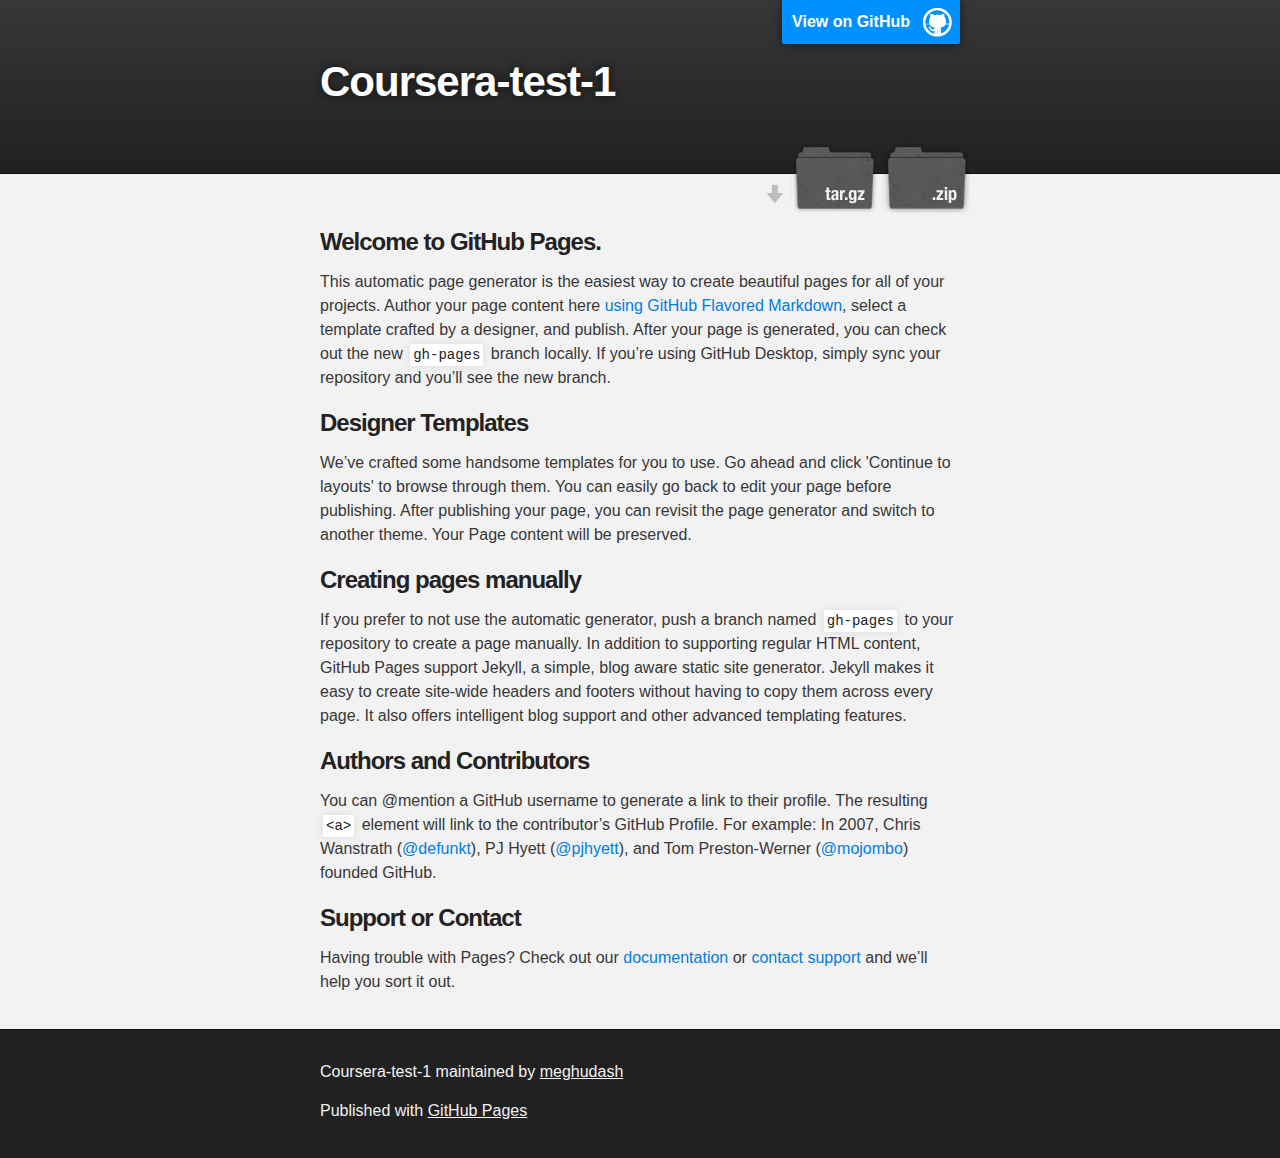
<file: index.html>
<!DOCTYPE html>
<html>

  <head>
    <meta charset='utf-8'>
    <meta http-equiv="X-UA-Compatible" content="chrome=1">
    <meta name="description" content="Coursera-test-1 : ">

    <link rel="stylesheet" type="text/css" media="screen" href="stylesheets/stylesheet.css">

    <title>Coursera-test-1</title>
  </head>

  <body>

    <!-- HEADER -->
    <div id="header_wrap" class="outer">
        <header class="inner">
          <a id="forkme_banner" href="https://github.com/meghudash/coursera-test-1">View on GitHub</a>

          <h1 id="project_title">Coursera-test-1</h1>
          <h2 id="project_tagline"></h2>

            <section id="downloads">
              <a class="zip_download_link" href="https://github.com/meghudash/coursera-test-1/zipball/master">Download this project as a .zip file</a>
              <a class="tar_download_link" href="https://github.com/meghudash/coursera-test-1/tarball/master">Download this project as a tar.gz file</a>
            </section>
        </header>
    </div>

    <!-- MAIN CONTENT -->
    <div id="main_content_wrap" class="outer">
      <section id="main_content" class="inner">
        <h3>
<a id="welcome-to-github-pages" class="anchor" href="#welcome-to-github-pages" aria-hidden="true"><span aria-hidden="true" class="octicon octicon-link"></span></a>Welcome to GitHub Pages.</h3>
<p>This automatic page generator is the easiest way to create beautiful pages for all of your projects. Author your page content here <a href="https://guides.github.com/features/mastering-markdown/">using GitHub Flavored Markdown</a>, select a template crafted by a designer, and publish. After your page is generated, you can check out the new <code>gh-pages</code> branch locally. If you’re using GitHub Desktop, simply sync your repository and you’ll see the new branch.</p>
<h3>
<a id="designer-templates" class="anchor" href="#designer-templates" aria-hidden="true"><span aria-hidden="true" class="octicon octicon-link"></span></a>Designer Templates</h3>
<p>We’ve crafted some handsome templates for you to use. Go ahead and click 'Continue to layouts' to browse through them. You can easily go back to edit your page before publishing. After publishing your page, you can revisit the page generator and switch to another theme. Your Page content will be preserved.</p>
<h3>
<a id="creating-pages-manually" class="anchor" href="#creating-pages-manually" aria-hidden="true"><span aria-hidden="true" class="octicon octicon-link"></span></a>Creating pages manually</h3>
<p>If you prefer to not use the automatic generator, push a branch named <code>gh-pages</code> to your repository to create a page manually. In addition to supporting regular HTML content, GitHub Pages support Jekyll, a simple, blog aware static site generator. Jekyll makes it easy to create site-wide headers and footers without having to copy them across every page. It also offers intelligent blog support and other advanced templating features.</p>
<h3>
<a id="authors-and-contributors" class="anchor" href="#authors-and-contributors" aria-hidden="true"><span aria-hidden="true" class="octicon octicon-link"></span></a>Authors and Contributors</h3>
<p>You can @mention a GitHub username to generate a link to their profile. The resulting <code>&lt;a&gt;</code> element will link to the contributor’s GitHub Profile. For example: In 2007, Chris Wanstrath (<a class="user-mention" data-hovercard-type="user" data-hovercard-url="/users/defunkt/hovercard" data-octo-click="hovercard-link-click" data-octo-dimensions="link_type:self" href="https://github.com/defunkt">@defunkt</a>), PJ Hyett (<a class="user-mention" data-hovercard-type="user" data-hovercard-url="/users/pjhyett/hovercard" data-octo-click="hovercard-link-click" data-octo-dimensions="link_type:self" href="https://github.com/pjhyett">@pjhyett</a>), and Tom Preston-Werner (<a class="user-mention" data-hovercard-type="user" data-hovercard-url="/users/mojombo/hovercard" data-octo-click="hovercard-link-click" data-octo-dimensions="link_type:self" href="https://github.com/mojombo">@mojombo</a>) founded GitHub.</p>
<h3>
<a id="support-or-contact" class="anchor" href="#support-or-contact" aria-hidden="true"><span aria-hidden="true" class="octicon octicon-link"></span></a>Support or Contact</h3>
<p>Having trouble with Pages? Check out our <a href="https://help.github.com/pages">documentation</a> or <a href="https://github.com/contact">contact support</a> and we’ll help you sort it out.</p>
      </section>
    </div>

    <!-- FOOTER  -->
    <div id="footer_wrap" class="outer">
      <footer class="inner">
        <p class="copyright">Coursera-test-1 maintained by <a href="https://github.com/meghudash">meghudash</a></p>
        <p>Published with <a href="https://pages.github.com">GitHub Pages</a></p>
      </footer>
    </div>

    

  </body>
</html>
</file>
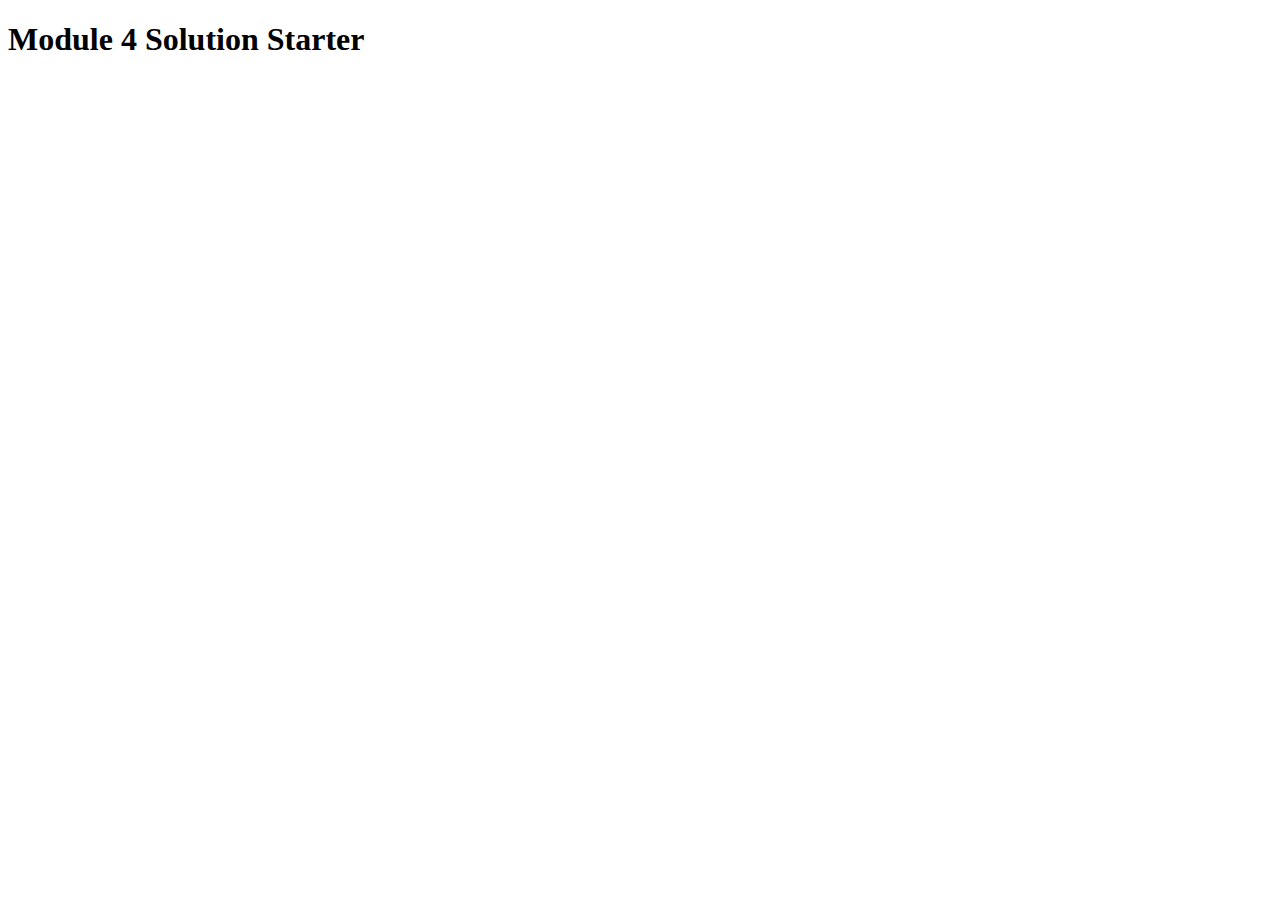
<file: Mod4-solutions/index.html>
<!DOCTYPE html>
<html>
<head>
  <meta charset="utf-8">
  <title>Module 4 Solution Starter</title>
  <script src="SpeakHello.js"></script>
  <script src="SpeakGoodBye.js"></script>
  <script src="script.js"></script>
</head>
<body>
  <h1>Module 4 Solution Starter</h1>
</body>
</html>
</file>
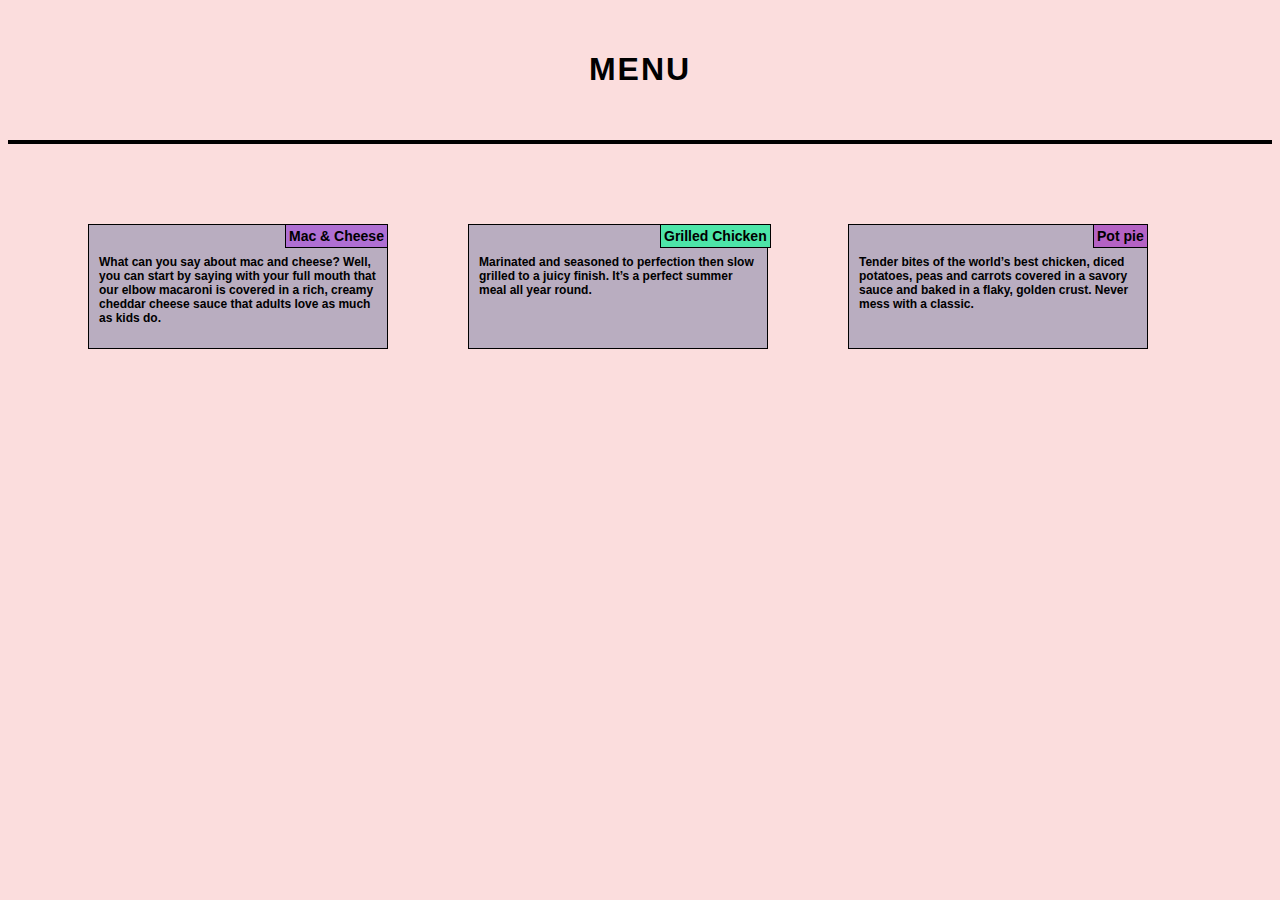
<file: mod2-solution.html>
<!doctype html>
<html>
<head>
  <meta charset="utf-8"/>
  <title>Assignment Solution-Mod-2</title>
  <link rel="stylesheet" type="text/css" href="mod2-solution.css">
  <meta name="viewport" content="width= device-width, initial-scale=1">
</head>
<body>
  <h1>MENU</h1>
  <div class="box1"></div>
  <section class="menu">
    <div class="menu1">
      <p id="para1">What can you say about mac and cheese? Well, you can start by saying with your
         full mouth that our elbow macaroni is covered in a rich,
         creamy cheddar cheese sauce that adults love as much as kids do.
     </p>
      <p id="section1"> Mac & Cheese </p>
    </div>
    <div class="menu2">
      <p id="para2">Marinated and seasoned to perfection then slow grilled to a juicy finish.
        It’s a perfect summer meal all year round.</p>
      <p id="section2"> Grilled Chicken</p>
    </div>
    <div class="menu3">
      <p id="para3">Tender bites of the world’s best chicken, diced potatoes, peas and carrots covered in a savory
         sauce and baked in a flaky, golden crust. Never mess with a classic.</p>
      <p id="section3">Pot pie</p>
    </div>
  </section>

</body>
</html>
</file>
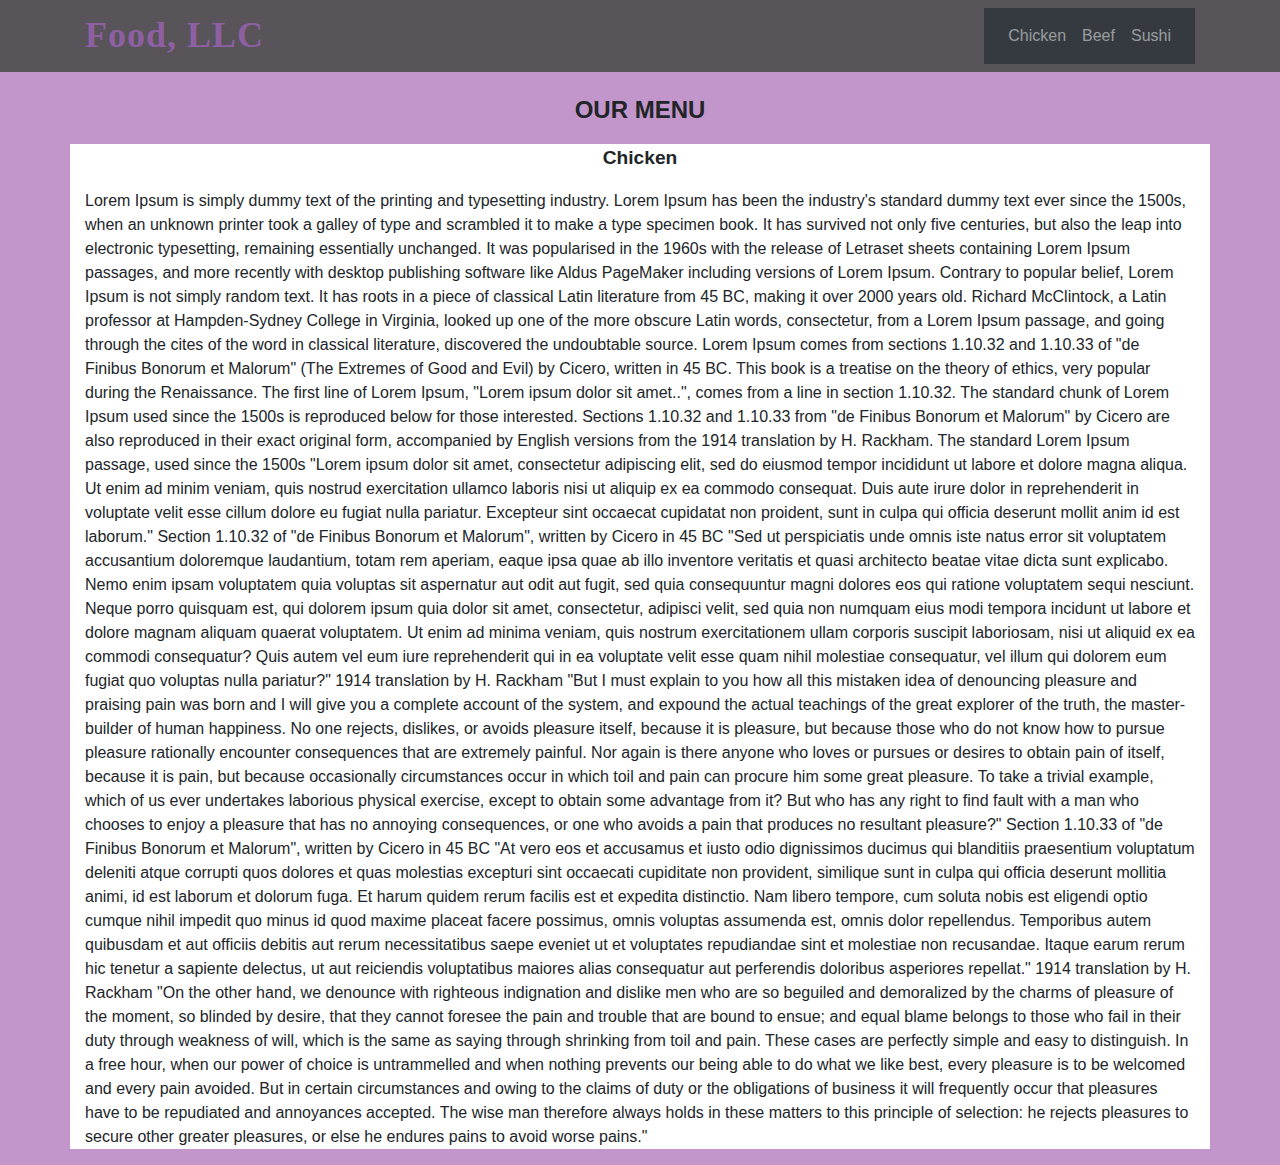
<file: Mod3-solutions/mod3-solution.html>
<!doctype html>
<html>
<head>
  <meta charset="utf-8"/>
  <title>Assignment Solution-Mod-3</title>
  <link rel="stylesheet" href="https://stackpath.bootstrapcdn.com/bootstrap/4.5.0/css/bootstrap.min.css" integrity="sha384-9aIt2nRpC12Uk9gS9baDl411NQApFmC26EwAOH8WgZl5MYYxFfc+NcPb1dKGj7Sk" crossorigin="anonymous">
  <link rel="stylesheet" href="css/bootstrap.min.css">
  <link rel="stylesheet" type="text/css" href="mod3-solution.css">
  <script src="js/bootstrap.min.js"></script>
  <script src="https://code.jquery.com/jquery-3.5.1.slim.min.js" integrity="sha384-DfXdz2htPH0lsSSs5nCTpuj/zy4C+OGpamoFVy38MVBnE+IbbVYUew+OrCXaRkfj" crossorigin="anonymous"></script>
<script src="https://cdn.jsdelivr.net/npm/popper.js@1.16.0/dist/umd/popper.min.js" integrity="sha384-Q6E9RHvbIyZFJoft+2mJbHaEWldlvI9IOYy5n3zV9zzTtmI3UksdQRVvoxMfooAo" crossorigin="anonymous"></script>
<script src="https://stackpath.bootstrapcdn.com/bootstrap/4.5.0/js/bootstrap.min.js" integrity="sha384-OgVRvuATP1z7JjHLkuOU7Xw704+h835Lr+6QL9UvYjZE3Ipu6Tp75j7Bh/kR0JKI" crossorigin="anonymous"></script>
  <meta name="viewport" content="width= device-width, initial-scale=1">
</head>
<body>
  <header>
    <nav id="header-nav" class="navbar navbar-default navbar-static-top">
      <div class="container">
        <nav class="navbar-brand">
          <a href="mod3-solution.html"><h1> Food, LLC </h1></a>
        </nav>
        <nav class="navbar navbar-expand-lg navbar-dark bg-dark">
          <button class="navbar-toggler visible-xs" type="button" data-toggle="collapse" data-target="#navbarTogglerDemo02" aria-controls="navbarTogglerDemo02" aria-expanded="false" aria-label="Toggle navigation">
            <span class="navbar-toggler-icon"></span>
          </button>

          <div class="collapse navbar-collapse" id="navbarTogglerDemo02">
            <ul class="navbar-nav mr-auto mt-2 mt-lg-0">
              <li class="nav-item">
                <a class="nav-link " href="#">Chicken</a>
              </li>
              <li class="nav-item">
                <a class="nav-link" href="#">Beef</a>
              </li>
              <li class="nav-item">
                <a class="nav-link" href="#">Sushi</a>
              </li>
            </ul>
          </div>
        </nav>
      </div>
    </nav>
  </header>
  <p class="page-header text-center"> Our Menu </p>
  <div class="container item-one">
    <p class="item-onee text-center"> Chicken </p>
    <p> Lorem Ipsum is simply dummy text of the printing and typesetting industry. Lorem Ipsum has been the industry's standard dummy text ever since the 1500s, when an unknown printer took a galley of type and scrambled it to make a type specimen book. It has survived not only five centuries, but also the leap into electronic typesetting, remaining essentially unchanged. It was popularised in the 1960s with the release of Letraset sheets containing Lorem Ipsum passages, and more recently with desktop publishing software like Aldus PageMaker including versions of Lorem Ipsum. Contrary to popular belief, Lorem Ipsum is not simply random text. It has roots in a piece of classical Latin literature from 45 BC, making it over 2000 years old. Richard McClintock, a Latin professor at Hampden-Sydney College in Virginia, looked up one of the more obscure Latin words, consectetur, from a Lorem Ipsum passage, and going through the cites of the word in classical literature, discovered the undoubtable source. Lorem Ipsum comes from sections 1.10.32 and 1.10.33 of "de Finibus Bonorum et Malorum" (The Extremes of Good and Evil) by Cicero, written in 45 BC. This book is a treatise on the theory of ethics, very popular during the Renaissance. The first line of Lorem Ipsum, "Lorem ipsum dolor sit amet..", comes from a line in section 1.10.32.

The standard chunk of Lorem Ipsum used since the 1500s is reproduced below for those interested. Sections 1.10.32 and 1.10.33 from "de Finibus Bonorum et Malorum" by Cicero are also reproduced in their exact original form, accompanied by English versions from the 1914 translation by H. Rackham.
The standard Lorem Ipsum passage, used since the 1500s
"Lorem ipsum dolor sit amet, consectetur adipiscing elit, sed do eiusmod tempor incididunt ut labore et dolore magna aliqua. Ut enim ad minim veniam, quis nostrud exercitation ullamco laboris nisi ut aliquip ex ea commodo consequat. Duis aute irure dolor in reprehenderit in voluptate velit esse cillum dolore eu fugiat nulla pariatur. Excepteur sint occaecat cupidatat non proident, sunt in culpa qui officia deserunt mollit anim id est laborum."

Section 1.10.32 of "de Finibus Bonorum et Malorum", written by Cicero in 45 BC
"Sed ut perspiciatis unde omnis iste natus error sit voluptatem accusantium doloremque laudantium, totam rem aperiam, eaque ipsa quae ab illo inventore veritatis et quasi architecto beatae vitae dicta sunt explicabo. Nemo enim ipsam voluptatem quia voluptas sit aspernatur aut odit aut fugit, sed quia consequuntur magni dolores eos qui ratione voluptatem sequi nesciunt. Neque porro quisquam est, qui dolorem ipsum quia dolor sit amet, consectetur, adipisci velit, sed quia non numquam eius modi tempora incidunt ut labore et dolore magnam aliquam quaerat voluptatem. Ut enim ad minima veniam, quis nostrum exercitationem ullam corporis suscipit laboriosam, nisi ut aliquid ex ea commodi consequatur? Quis autem vel eum iure reprehenderit qui in ea voluptate velit esse quam nihil molestiae consequatur, vel illum qui dolorem eum fugiat quo voluptas nulla pariatur?"

1914 translation by H. Rackham
"But I must explain to you how all this mistaken idea of denouncing pleasure and praising pain was born and I will give you a complete account of the system, and expound the actual teachings of the great explorer of the truth, the master-builder of human happiness. No one rejects, dislikes, or avoids pleasure itself, because it is pleasure, but because those who do not know how to pursue pleasure rationally encounter consequences that are extremely painful. Nor again is there anyone who loves or pursues or desires to obtain pain of itself, because it is pain, but because occasionally circumstances occur in which toil and pain can procure him some great pleasure. To take a trivial example, which of us ever undertakes laborious physical exercise, except to obtain some advantage from it? But who has any right to find fault with a man who chooses to enjoy a pleasure that has no annoying consequences, or one who avoids a pain that produces no resultant pleasure?"

Section 1.10.33 of "de Finibus Bonorum et Malorum", written by Cicero in 45 BC
"At vero eos et accusamus et iusto odio dignissimos ducimus qui blanditiis praesentium voluptatum deleniti atque corrupti quos dolores et quas molestias excepturi sint occaecati cupiditate non provident, similique sunt in culpa qui officia deserunt mollitia animi, id est laborum et dolorum fuga. Et harum quidem rerum facilis est et expedita distinctio. Nam libero tempore, cum soluta nobis est eligendi optio cumque nihil impedit quo minus id quod maxime placeat facere possimus, omnis voluptas assumenda est, omnis dolor repellendus. Temporibus autem quibusdam et aut officiis debitis aut rerum necessitatibus saepe eveniet ut et voluptates repudiandae sint et molestiae non recusandae. Itaque earum rerum hic tenetur a sapiente delectus, ut aut reiciendis voluptatibus maiores alias consequatur aut perferendis doloribus asperiores repellat."

1914 translation by H. Rackham
"On the other hand, we denounce with righteous indignation and dislike men who are so beguiled and demoralized by the charms of pleasure of the moment, so blinded by desire, that they cannot foresee the pain and trouble that are bound to ensue; and equal blame belongs to those who fail in their duty through weakness of will, which is the same as saying through shrinking from toil and pain. These cases are perfectly simple and easy to distinguish. In a free hour, when our power of choice is untrammelled and when nothing prevents our being able to do what we like best, every pleasure is to be welcomed and every pain avoided. But in certain circumstances and owing to the claims of duty or the obligations of business it will frequently occur that pleasures have to be repudiated and annoyances accepted. The wise man therefore always holds in these matters to this principle of selection: he rejects pleasures to secure other greater pleasures, or else he endures pains to avoid worse pains."

</p>
  </div>
</body>
</html>
</file>
<file: stylesheets/stylesheet.css>
/*******************************************************************************
Slate Theme for GitHub Pages
by Jason Costello, @jsncostello
*******************************************************************************/

@import url(github-light.css);

/*******************************************************************************
MeyerWeb Reset
*******************************************************************************/

html, body, div, span, applet, object, iframe,
h1, h2, h3, h4, h5, h6, p, blockquote, pre,
a, abbr, acronym, address, big, cite, code,
del, dfn, em, img, ins, kbd, q, s, samp,
small, strike, strong, sub, sup, tt, var,
b, u, i, center,
dl, dt, dd, ol, ul, li,
fieldset, form, label, legend,
table, caption, tbody, tfoot, thead, tr, th, td,
article, aside, canvas, details, embed,
figure, figcaption, footer, header, hgroup,
menu, nav, output, ruby, section, summary,
time, mark, audio, video {
  margin: 0;
  padding: 0;
  border: 0;
  font: inherit;
  vertical-align: baseline;
}

/* HTML5 display-role reset for older browsers */
article, aside, details, figcaption, figure,
footer, header, hgroup, menu, nav, section {
  display: block;
}

ol, ul {
  list-style: none;
}

table {
  border-collapse: collapse;
  border-spacing: 0;
}

/*******************************************************************************
Theme Styles
*******************************************************************************/

body {
  box-sizing: border-box;
  color:#373737;
  background: #212121;
  font-size: 16px;
  font-family: 'Myriad Pro', Calibri, Helvetica, Arial, sans-serif;
  line-height: 1.5;
  -webkit-font-smoothing: antialiased;
}

h1, h2, h3, h4, h5, h6 {
  margin: 10px 0;
  font-weight: 700;
  color:#222222;
  font-family: 'Lucida Grande', 'Calibri', Helvetica, Arial, sans-serif;
  letter-spacing: -1px;
}

h1 {
  font-size: 36px;
  font-weight: 700;
}

h2 {
  padding-bottom: 10px;
  font-size: 32px;
  background: url('../images/bg_hr.png') repeat-x bottom;
}

h3 {
  font-size: 24px;
}

h4 {
  font-size: 21px;
}

h5 {
  font-size: 18px;
}

h6 {
  font-size: 16px;
}

p {
  margin: 10px 0 15px 0;
}

footer p {
  color: #f2f2f2;
}

a {
  text-decoration: none;
  color: #007edf;
  text-shadow: none;

  transition: color 0.5s ease;
  transition: text-shadow 0.5s ease;
  -webkit-transition: color 0.5s ease;
  -webkit-transition: text-shadow 0.5s ease;
  -moz-transition: color 0.5s ease;
  -moz-transition: text-shadow 0.5s ease;
  -o-transition: color 0.5s ease;
  -o-transition: text-shadow 0.5s ease;
  -ms-transition: color 0.5s ease;
  -ms-transition: text-shadow 0.5s ease;
}

a:hover, a:focus {text-decoration: underline;}

footer a {
  color: #F2F2F2;
  text-decoration: underline;
}

em {
  font-style: italic;
}

strong {
  font-weight: bold;
}

img {
  position: relative;
  margin: 0 auto;
  max-width: 739px;
  padding: 5px;
  margin: 10px 0 10px 0;
  border: 1px solid #ebebeb;

  box-shadow: 0 0 5px #ebebeb;
  -webkit-box-shadow: 0 0 5px #ebebeb;
  -moz-box-shadow: 0 0 5px #ebebeb;
  -o-box-shadow: 0 0 5px #ebebeb;
  -ms-box-shadow: 0 0 5px #ebebeb;
}

p img {
  display: inline;
  margin: 0;
  padding: 0;
  vertical-align: middle;
  text-align: center;
  border: none;
}

pre, code {
  width: 100%;
  color: #222;
  background-color: #fff;

  font-family: Monaco, "Bitstream Vera Sans Mono", "Lucida Console", Terminal, monospace;
  font-size: 14px;

  border-radius: 2px;
  -moz-border-radius: 2px;
  -webkit-border-radius: 2px;
}

pre {
  width: 100%;
  padding: 10px;
  box-shadow: 0 0 10px rgba(0,0,0,.1);
  overflow: auto;
}

code {
  padding: 3px;
  margin: 0 3px;
  box-shadow: 0 0 10px rgba(0,0,0,.1);
}

pre code {
  display: block;
  box-shadow: none;
}

blockquote {
  color: #666;
  margin-bottom: 20px;
  padding: 0 0 0 20px;
  border-left: 3px solid #bbb;
}


ul, ol, dl {
  margin-bottom: 15px
}

ul {
  list-style-position: inside;
  list-style: disc;
  padding-left: 20px;
}

ol {
  list-style-position: inside;
  list-style: decimal;
  padding-left: 20px;
}

dl dt {
  font-weight: bold;
}

dl dd {
  padding-left: 20px;
  font-style: italic;
}

dl p {
  padding-left: 20px;
  font-style: italic;
}

hr {
  height: 1px;
  margin-bottom: 5px;
  border: none;
  background: url('../images/bg_hr.png') repeat-x center;
}

table {
  border: 1px solid #373737;
  margin-bottom: 20px;
  text-align: left;
 }

th {
  font-family: 'Lucida Grande', 'Helvetica Neue', Helvetica, Arial, sans-serif;
  padding: 10px;
  background: #373737;
  color: #fff;
 }

td {
  padding: 10px;
  border: 1px solid #373737;
 }

form {
  background: #f2f2f2;
  padding: 20px;
}

/*******************************************************************************
Full-Width Styles
*******************************************************************************/

.outer {
  width: 100%;
}

.inner {
  position: relative;
  max-width: 640px;
  padding: 20px 10px;
  margin: 0 auto;
}

#forkme_banner {
  display: block;
  position: absolute;
  top:0;
  right: 10px;
  z-index: 10;
  padding: 10px 50px 10px 10px;
  color: #fff;
  background: url('../images/blacktocat.png') #0090ff no-repeat 95% 50%;
  font-weight: 700;
  box-shadow: 0 0 10px rgba(0,0,0,.5);
  border-bottom-left-radius: 2px;
  border-bottom-right-radius: 2px;
}

#header_wrap {
  background: #212121;
  background: -moz-linear-gradient(top, #373737, #212121);
  background: -webkit-linear-gradient(top, #373737, #212121);
  background: -ms-linear-gradient(top, #373737, #212121);
  background: -o-linear-gradient(top, #373737, #212121);
  background: linear-gradient(top, #373737, #212121);
}

#header_wrap .inner {
  padding: 50px 10px 30px 10px;
}

#project_title {
  margin: 0;
  color: #fff;
  font-size: 42px;
  font-weight: 700;
  text-shadow: #111 0px 0px 10px;
}

#project_tagline {
  color: #fff;
  font-size: 24px;
  font-weight: 300;
  background: none;
  text-shadow: #111 0px 0px 10px;
}

#downloads {
  position: absolute;
  width: 210px;
  z-index: 10;
  bottom: -40px;
  right: 0;
  height: 70px;
  background: url('../images/icon_download.png') no-repeat 0% 90%;
}

.zip_download_link {
  display: block;
  float: right;
  width: 90px;
  height:70px;
  text-indent: -5000px;
  overflow: hidden;
  background: url(../images/sprite_download.png) no-repeat bottom left;
}

.tar_download_link {
  display: block;
  float: right;
  width: 90px;
  height:70px;
  text-indent: -5000px;
  overflow: hidden;
  background: url(../images/sprite_download.png) no-repeat bottom right;
  margin-left: 10px;
}

.zip_download_link:hover {
  background: url(../images/sprite_download.png) no-repeat top left;
}

.tar_download_link:hover {
  background: url(../images/sprite_download.png) no-repeat top right;
}

#main_content_wrap {
  background: #f2f2f2;
  border-top: 1px solid #111;
  border-bottom: 1px solid #111;
}

#main_content {
  padding-top: 40px;
}

#footer_wrap {
  background: #212121;
}



/*******************************************************************************
Small Device Styles
*******************************************************************************/

@media screen and (max-width: 480px) {
  body {
    font-size:14px;
  }

  #downloads {
    display: none;
  }

  .inner {
    min-width: 320px;
    max-width: 480px;
  }

  #project_title {
  font-size: 32px;
  }

  h1 {
    font-size: 28px;
  }

  h2 {
    font-size: 24px;
  }

  h3 {
    font-size: 21px;
  }

  h4 {
    font-size: 18px;
  }

  h5 {
    font-size: 14px;
  }

  h6 {
    font-size: 12px;
  }

  code, pre {
    min-width: 320px;
    max-width: 480px;
    font-size: 11px;
  }

}
</file>
<file: mod2-solution.css>
*{
  box-sizing: border-box;
}
body{
  background-color: #FBDDDD;
}
h1{
  font-size: 75% p;
  text-align: center;
  font-family: "Comic Sans MS", cursive, sans-serif;
  padding:30px;
  letter-spacing: 2px;
}
.menu1, .menu2, .menu3{
  position: relative;
}
section{
  margin: 40px;
}
.box1{
  border: 2px solid black;
}
p{
  float: left;
}
#para1 {
  background-color:#B9ADC0;
  position: relative;
  font-family: "Comic Sans MS", cursive, sans-serif;
  font-weight: bold;
  font-size: 12px;
  height: 125px;
  width: 300px;
  border: 1px solid black;
  margin: 40px;
  padding-top: 30px;
  padding-left: 10px;
  padding-right:10px;
  padding-bottom: 10px;
}
#para2{
  position: relative;
  background-color:#B9ADC0;
  font-family: "Comic Sans MS", cursive, sans-serif;
  font-weight: bold;
  font-size: 12px;
  height: 125px;
  width: 300px;
  border: 1px solid black;
  margin: 40px;
  padding-top: 30px;
  padding-left: 10px;
  padding-right:10px;
  padding-bottom: 10px;
}

#para3{
  position: relative;
  background-color:#B9ADC0;
  font-family: "Comic Sans MS", cursive, sans-serif;
  font-weight: bold;
  font-size: 12px;
  height: 125px;
  width: 300px;
  border: 1px solid black;
  margin: 40px;
  padding-top: 30px;
  padding-left: 10px;
  padding-right:10px;
  padding-bottom: 10px;
}
#section1{
  background-color: #AF6FD3;
  position: absolute;
  top:0px;
  left:197px;
  font-family: "Comic Sans MS", cursive, sans-serif;
  font-weight: bold;
  font-size: 14px;
  margin: 40px;
  border: 1px solid black;
  padding: 3px;
}
#section2{
  background-color: #4DE5A8;
  position: absolute;
  top:0px;
  left:572px;
  font-family: "Comic Sans MS", cursive, sans-serif;
  font-weight: bold;
  font-size: 14px;
  margin: 40px;
  border: 1px solid black;
  padding: 3px;
}
#section3{
  background-color: #B462C4;
  position: absolute;
  top:0px;
  left:1005px;
  font-family: "Comic Sans MS", cursive, sans-serif;
  font-weight: bold;
  font-size: 14px;
  margin: 40px;
  border: 1px solid black;
  padding: 3px;
  overflow: auto;
}

@media (min-width:992px){
  p{
    float: left;
  }
}
@media(min-width:768px) and (max-width:991px) {
  #para3 {
    clear: right;
    width: 680px;
  }
}
@media(max-width:768px){
  p{
    clear: left;
  }
}
</file>
<file: Mod3-solutions/mod3-solution.css>
*{
  box-sizing: border-box;
}
body{
  font-size: 16px;
  font-family: sans-serif;
  background-color: #C296CA;
}

@media (max-width: 576px) {
  .item-one{
    width:50vw;
  }
}
#header-nav{
  background-color: #585459;
  border-radius: 0px;
  border: 0;
}

.navbar-brand h1{
  font-family:serif;
  color: #8E60A3;
  font-size: 1.8em;
  font-weight: bold;
  letter-spacing: 1px;
  margin-top: 0;
  margin-bottom: 0;
}
.navbar-brand a:hover, .navbar-brand a:focus{
  text-decoration: none;
}
.page-header{
  text-transform: uppercase;
  margin-top: 20px;
  font-size: 1.5em;
  font-weight:bold;
}
.item-onee{
  font-size: 1.2em;
  font-weight: bolder;
}
.item-one{
  background-color: white;
  font-size: 1em;
}
</file>
